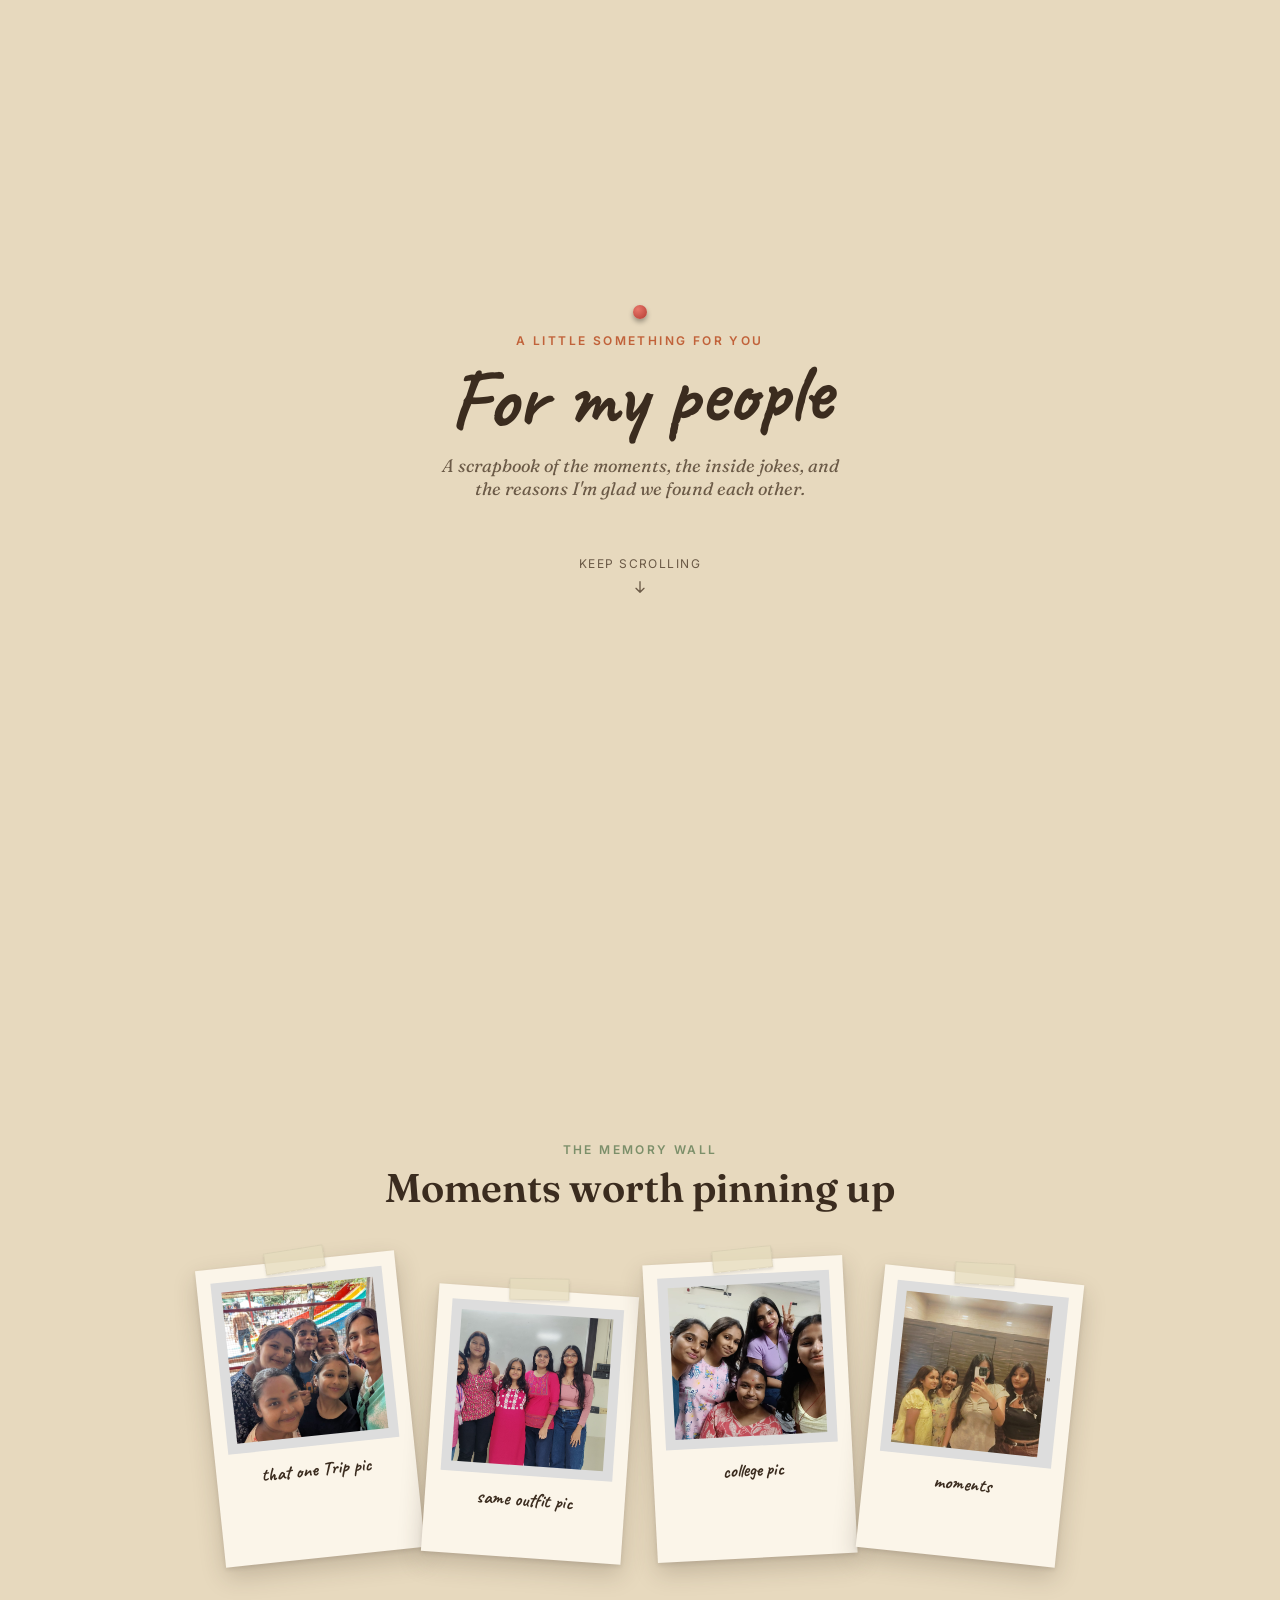
<file: index.html>
<!DOCTYPE html>
<html lang="en">
<head>
<meta charset="UTF-8">
<meta name="viewport" content="width=device-width, initial-scale=1.0">
<title>For My People</title>
<link rel="preconnect" href="https://fonts.googleapis.com">
<link href="https://fonts.googleapis.com/css2?family=Caveat:wght@500;700&family=Fraunces:opsz,wght@9..144,400;9..144,500;9..144,600&family=Inter:wght@400;500;600&display=swap" rel="stylesheet">
<style>
  :root{
    --kraft:#E7D9BE;
    --kraft-dark:#D8C6A2;
    --ink:#3B2C1F;
    --ink-soft:#6B5A47;
    --terracotta:#C1623A;
    --sage:#7C8F6A;
    --cream:#FBF5E9;
    --pin-red:#B23A32;
  }
  *{margin:0;padding:0;box-sizing:border-box;}
  html{scroll-behavior:smooth;}
  body{
    background:
      radial-gradient(ellipse at top left, rgba(255,255,255,0.06), transparent 50%),
      var(--kraft);
    background-image:
      radial-gradient(rgba(0,0,0,0.035) 1px, transparent 1px),
      var(--kraft);
    background-size:3px 3px;
    color:var(--ink);
    font-family:'Inter',sans-serif;
    overflow-x:hidden;
  }
  section{
    min-height:100vh;
    display:flex;
    flex-direction:column;
    align-items:center;
    justify-content:center;
    padding:80px 24px;
    position:relative;
  }
  .reveal{
    opacity:0; transform:translateY(28px);
    transition:opacity 0.8s ease, transform 0.8s ease;
  }
  .reveal.in{ opacity:1; transform:translateY(0); }

  /* ---------- HERO ---------- */
  .hero{ text-align:center; }
  .hero .eyebrow{
    font-family:'Inter',sans-serif; font-size:12px; letter-spacing:0.2em;
    text-transform:uppercase; color:var(--terracotta); font-weight:600;
  }
  .pin{
    width:14px;height:14px;border-radius:50%;
    background:radial-gradient(circle at 35% 30%, #E9776A, var(--pin-red));
    box-shadow:0 3px 5px rgba(0,0,0,0.35);
    margin:0 auto 14px;
  }
  .hero h1{
    font-family:'Caveat',cursive;
    font-weight:700;
    font-size:clamp(52px,10vw,84px);
    line-height:0.95;
    color:var(--ink);
    margin-top:8px;
    transform:rotate(-1.5deg);
  }
  .hero p{
    font-family:'Fraunces',serif;
    font-size:18px;
    color:var(--ink-soft);
    max-width:420px;
    margin:18px auto 0;
    font-style:italic;
  }
  .scroll-cue{
    margin-top:56px; font-size:12px; letter-spacing:0.12em; text-transform:uppercase;
    color:var(--ink-soft); display:flex; flex-direction:column; align-items:center; gap:8px;
  }
  .scroll-cue svg{ animation:bob 1.8s ease-in-out infinite; }
  @keyframes bob{ 0%,100%{transform:translateY(0);} 50%{transform:translateY(6px);} }

  /* ---------- CORKBOARD / MEMORY WALL ---------- */
  .board-title{ text-align:center; margin-bottom:48px; }
  .board-title .eyebrow{
    font-size:12px; letter-spacing:0.2em; text-transform:uppercase; color:var(--sage); font-weight:600;
  }
  .board-title h2{
    font-family:'Fraunces',serif; font-weight:600; font-size:clamp(28px,5vw,40px);
    margin-top:6px;
  }
  .cork-grid{
    display:flex; flex-wrap:wrap; justify-content:center; gap:28px 20px;
    max-width:900px;
  }
  .polaroid{
    background:var(--cream);
    padding:14px 14px 46px;
    box-shadow:0 10px 24px rgba(59,44,31,0.22), 0 2px 4px rgba(59,44,31,0.12);
    width:200px;
    position:relative;
  }
  .polaroid:nth-child(1){ transform:rotate(-6deg); }
  .polaroid:nth-child(2){ transform:rotate(4deg); margin-top:30px; }
  .polaroid:nth-child(3){ transform:rotate(-3deg); }
  .polaroid:nth-child(4){ transform:rotate(6deg); margin-top:14px; }
  .polaroid:hover{ transform:rotate(0deg) scale(1.04); transition:transform 0.3s ease; z-index:2; }
  .polaroid .tape{
    position:absolute; top:-12px; left:50%; transform:translateX(-50%) rotate(-3deg);
    width:60px; height:22px;
    background:rgba(230,220,190,0.75);
    border:1px solid rgba(0,0,0,0.05);
    box-shadow:0 2px 3px rgba(0,0,0,0.1);
  }
  .photo-slot{
    width:100%; aspect-ratio:1/1;
    background:linear-gradient(135deg,#D8C6A2,#C7B48C);
    display:flex; align-items:center; justify-content:center;
    color:var(--ink-soft); font-size:11px; text-align:center; padding:10px;
    font-family:'Inter',sans-serif;
  }
  .polaroid .cap{
    font-family:'Caveat',cursive; font-weight:700; font-size:19px;
    text-align:center; margin-top:12px; color:var(--ink);
  }

  /* ---------- WHY YOU MATTER — sticky notes ---------- */
  .notes-wrap{
    display:flex; flex-wrap:wrap; justify-content:center; gap:22px; max-width:820px;
  }
  .sticky{
    width:190px; min-height:150px;
    padding:20px 18px;
    font-family:'Caveat',cursive; font-size:20px; line-height:1.25;
    color:var(--ink);
    box-shadow:0 8px 16px rgba(59,44,31,0.18);
    position:relative;
  }
  .sticky:nth-child(1){ background:#F0DFA8; transform:rotate(-4deg); }
  .sticky:nth-child(2){ background:#E3C7C0; transform:rotate(3deg); margin-top:18px;}
  .sticky:nth-child(3){ background:#C9D6BC; transform:rotate(-2deg); }
 
  .sticky .num{
    position:absolute; bottom:10px; right:14px; font-family:'Inter',sans-serif;
    font-size:11px; color:var(--ink-soft); letter-spacing:0.05em;
  }

  /* ---------- LETTER ---------- */
  .letter{
    background:var(--cream);
    max-width:480px; width:100%;
    padding:44px 38px;
    box-shadow:0 16px 40px rgba(59,44,31,0.25);
    position:relative;
    transform:rotate(-0.6deg);
  }
  .letter::before{
    content:''; position:absolute; top:-10px; left:24px; width:70px; height:24px;
    background:rgba(230,220,190,0.7); transform:rotate(-4deg);
  }
  .letter .eyebrow{
    font-size:11px; letter-spacing:0.18em; text-transform:uppercase; color:var(--terracotta); font-weight:600;
  }
  .letter h3{
    font-family:'Fraunces',serif; font-weight:600; font-size:26px; margin:8px 0 20px;
  }
  .letter p{
    font-family:'Caveat',cursive; font-size:22px; line-height:1.5; color:var(--ink);
  }
  .letter .sign{ margin-top:20px; text-align:right; font-size:22px; color:var(--terracotta); }

  /* ---------- SHARE CTA ---------- */
  .cta{ text-align:center; }
  .cta h2{
    font-family:'Fraunces',serif; font-weight:600; font-size:clamp(26px,5vw,36px); max-width:480px; margin:0 auto;
  }
  .cta p{ color:var(--ink-soft); margin-top:12px; max-width:400px; margin-left:auto; margin-right:auto; }
  .btn{
    margin-top:28px;
    display:inline-flex; align-items:center; gap:10px;
    background:var(--terracotta); color:var(--cream);
    font-family:'Inter',sans-serif; font-weight:600; font-size:14px;
    padding:15px 30px; border-radius:100px; border:none; cursor:pointer;
    box-shadow:0 10px 24px rgba(193,98,58,0.35);
    transition:transform 0.2s ease;
  }
  .btn:hover{ transform:translateY(-2px); }
  .btn:focus-visible{ outline:2px solid var(--ink); outline-offset:3px; }
  .footer-mark{
    margin-top:60px; font-family:'Caveat',cursive; font-size:16px; color:var(--ink-soft);
  }

  @media (prefers-reduced-motion: reduce){
    .reveal{ transition:none; }
    .scroll-cue svg{ animation:none; }
  }
</style>
<link rel="stylesheet" href="style.css">
</head>
<body>

<section class="hero">
  <div class="pin"></div>
  <div class="eyebrow reveal in">a little something for you</div>
  <h1>For my people</h1>
  <p>A scrapbook of the moments, the inside jokes, and the reasons I'm glad we found each other.</p>
  <div class="scroll-cue">
    keep scrolling
    <svg width="16" height="16" viewBox="0 0 24 24" fill="none"><path d="M12 4V20M12 20L6 14M12 20L18 14" stroke="#6B5A47" stroke-width="2" stroke-linecap="round" stroke-linejoin="round"/></svg>
  </div>
</section>

<section>
  <div class="board-title reveal">
    <div class="eyebrow">the memory wall</div>
    <h2>Moments worth pinning up</h2>
  </div>
  <div class="cork-grid reveal">
    <div class="polaroid"><div class="tape"></div>
      <div class="photo-slot"><img src="college.jpeg"></div>
      <div class="cap">that one Trip pic</div>
    </div>
    <div class="polaroid"><div class="tape"></div>
      <div class="photo-slot"><img src="same outfit.jpeg"></div>
      <div class="cap"> same outfit pic</div>
    </div>
    <div class="polaroid"><div class="tape"></div>
      <div class="photo-slot"><img src="festival.jpeg"></div>
      <div class="cap">college pic</div>
    </div>
    <div class="polaroid"><div class="tape"></div>
      <div class="photo-slot"><img src="moment.jpeg">"</div>
      <div class="cap">moments</div>
    </div>
  </div>
</section>

<section>
  <div class="board-title reveal">
    <div class="eyebrow">why you</div>
    <h2>A few reasons, off the top of my head</h2>
  </div>
  <div class="notes-wrap reveal">
    <div class="sticky">You all are my good friend and my laughter💖😊<div class="num">01</div></div>
    <div class="sticky">Thankful for the friendships that make life beautiful.🌼💕<div class="num">02</div></div>
    <div class="sticky">Happy Friendship Day! Grateful for good friends and great memories.💗<div class="num">03</div></div>

  </div>
</section>

<section>
  <div class="letter reveal">
    <div class="eyebrow">from the heart</div>
    <h3>A quick letter</h3>
    <p>Dear friend 💗— Happy Friendship Day! 🌸
Thank you for being a part of my journey. Here's to many more beautiful memories together! ✨.</p>
    <div class="sign">— always, me</div>
  </div>
</section>

<section class="cta">
  <div class="reveal">
    <h2>Made this for someone who deserves it.</h2>
    <p>Swap in your own photos and words, then send it their way.</p>
    <button class="btn" onclick="navigator.clipboard && navigator.clipboard.writeText(window.location.href); this.textContent='Link copied ✓'">
      Share with a friend →
    </button>
    <div class="footer-mark">made with love, for the people who matter</div>
  </div>
</section>

<script>
  const els = document.querySelectorAll('.reveal');
  const io = new IntersectionObserver((entries)=>{
    entries.forEach(e=>{ if(e.isIntersecting){ e.target.classList.add('in'); } });
  }, {threshold:0.2});
  els.forEach(el=>io.observe(el));
</script>
</body>
</html>
</file>
<file: style.css>
.photo-slot{
    width:100%;
    aspect-ratio:1/1;
    overflow:hidden;
    background:#ddd;
}

.photo-slot img{
    width:100%;
    height:100%;
    object-fit:cover;
    display:block;
}
</file>
